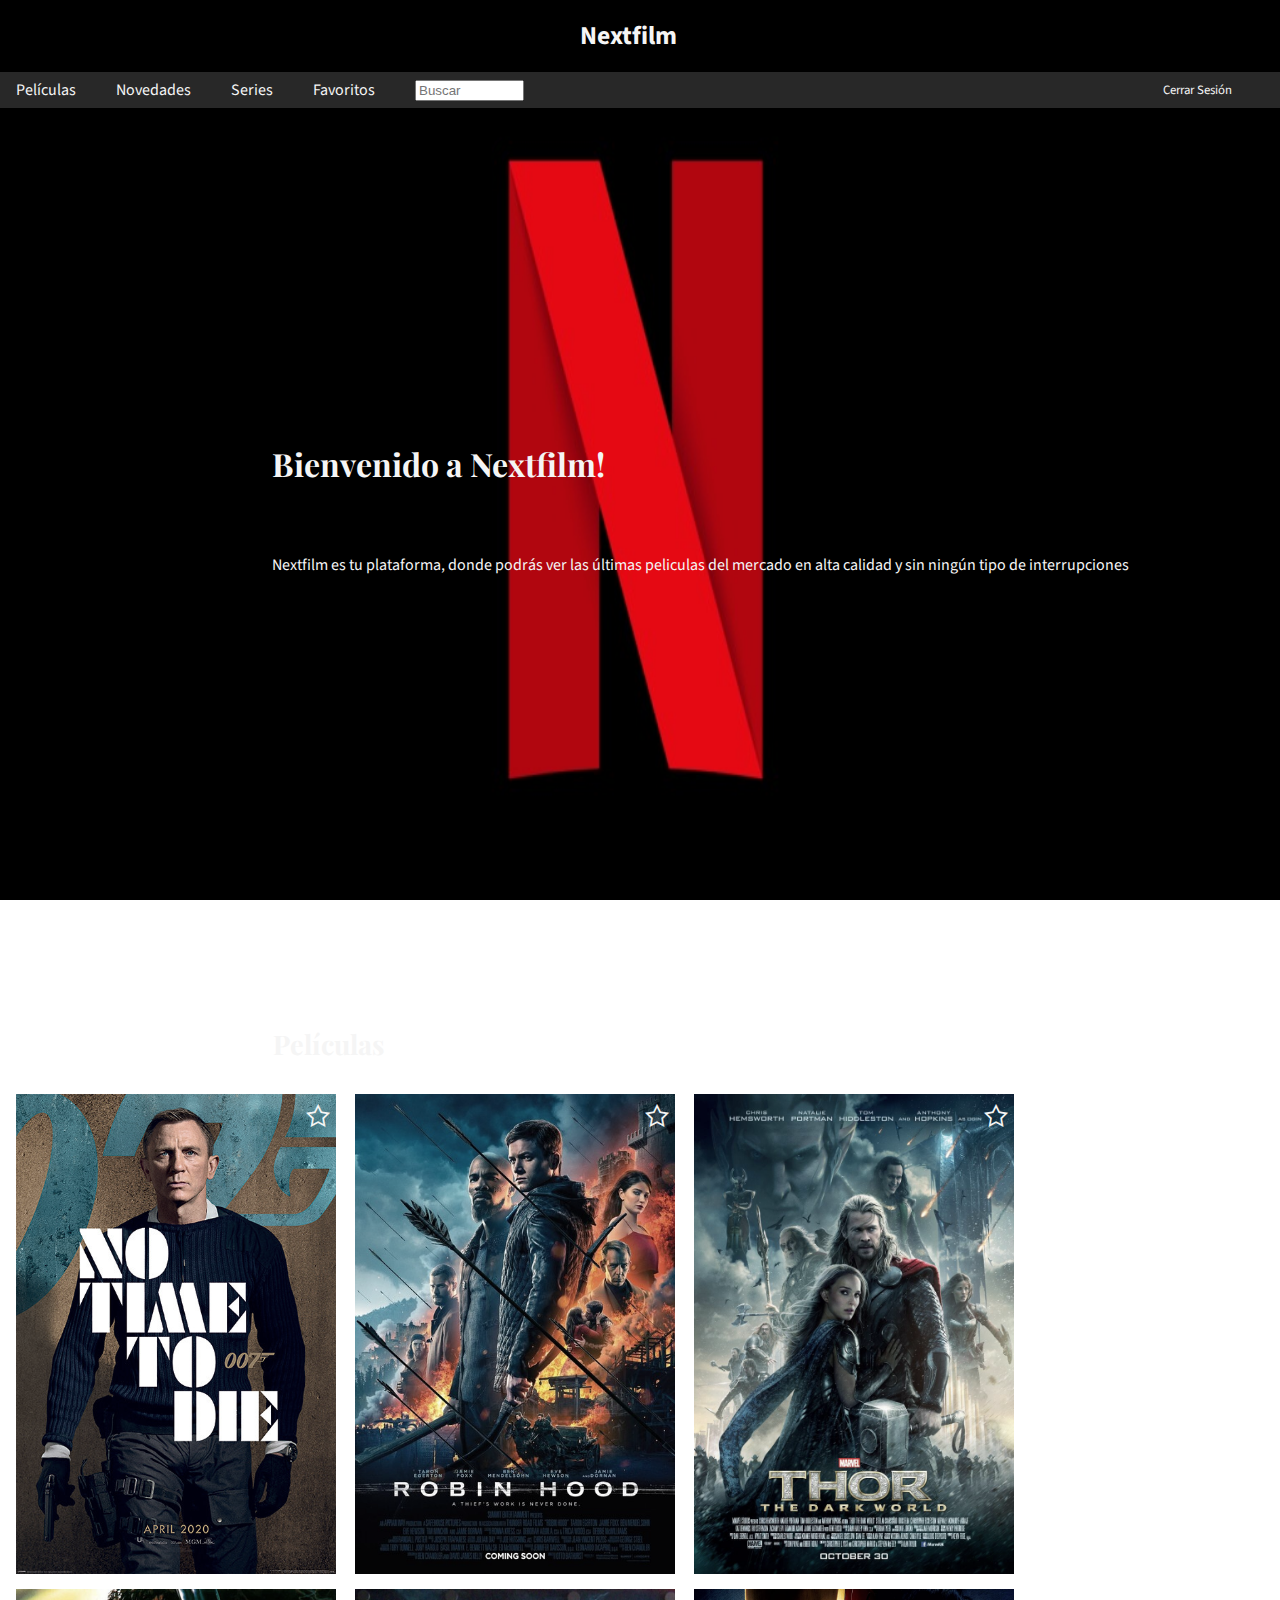
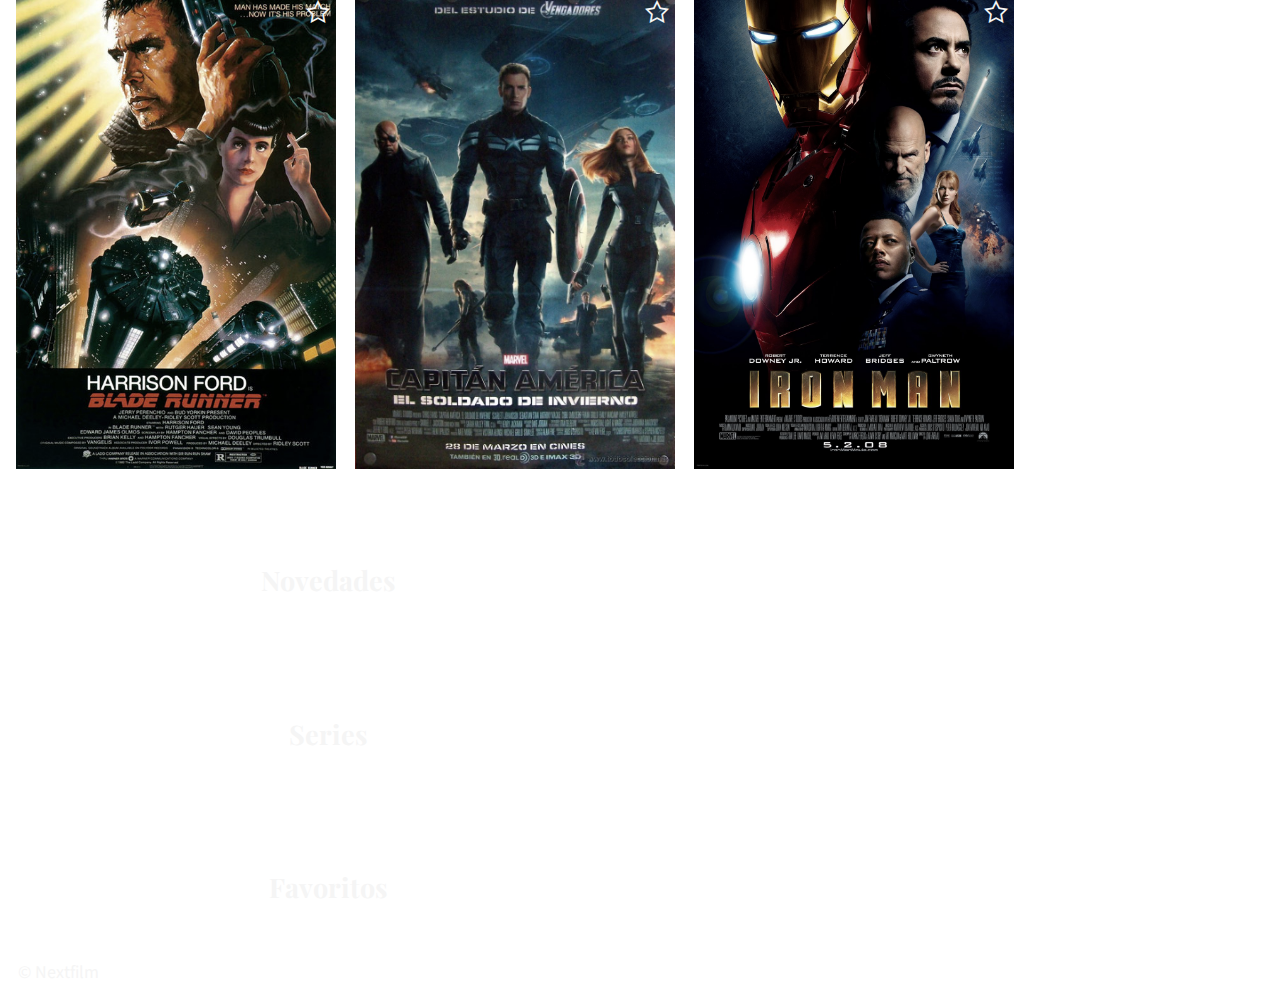
<file: src/index.html>
<!DOCTYPE html>
<html lang="en">
<head>
    <meta charset="UTF-8">
    <meta http-equiv="X-UA-Compatible" content="IE=edge">
    <meta name="viewport" content="width=device-width, initial-scale=1.0">
    <title>Nextfilm</title>
    <link rel="stylesheet" href="./css/reset.css">
    <link rel="stylesheet" href="./css/global.css">
    <link rel="stylesheet" href="./css/navbar.css">
    <link rel="stylesheet" href="./css/header.css">
    <link rel="stylesheet" href="./css/movies.css">
    <link rel="stylesheet" href="./fonts/style.css">
    <link rel="icon" href="./img/favicon-netflix.png">  
</head>
<body>
    <nav class="navbar">
        <input type="checkbox" id="burger-checkbox">
        <label for="burger-checkbox" class="burger-label"></label>

        <span class="logo" id="logo">
          <a href="#logo">Nextfilm</a>
        </span>
        <ul class="navbar-list">
            <li class="navbar-item"><a href="#movies">Pel&iacute;culas</a></li>
            <li class="navbar-item"><a href="#novelties">Novedades</a></li>
            <li class="navbar-item"><a href="#series">Series</a></li>
            <li class="navbar-item"><a href="#favorites">Favoritos</a></li>
            <li class="navbar-item">
                <form action="./index.html" method="get">
                    <input type="search" class="search" placeholder="Buscar">
                </form>
            </li>
            <li class="navbar-logout"><a href="#">Cerrar Sesi&oacute;n</a></li>
        </ul>
    </nav>
        

    <header class="header" id="header">
        <h1 class="header-title">
            Bienvenido a Nextfilm!
        </h1>
      
          <p class="header-subtitle">
            Nextfilm es tu plataforma, donde podr&aacute;s ver las &uacute;ltimas peliculas
            del mercado en alta calidad y sin ning&uacute;n tipo de interrupciones
          </p>

    </header>

    <main>
        <section id="movies">
            <head> 
                <h2 class="section-title ">Pel&iacute;culas</h2>
            </head>
            <div class="movies-grid">
                <article class="movies-item">
                    <a href="./detail.html">
                        <img src="./img/james_bond_no_time_to_die.jpeg" alt="James Bond: No time to die"> 
                            <input type="checkbox" id="movies-checkbox-bond">
                            <label for="movies-checkbox-bond" class="movies-label"> <span aria-hidden="true" class=" icon-star-empty"></span></label>
                            <label for="movies-checkbox-bond" class="movies-label-select"><span aria-hidden="true" class=" icon-star-full"></span></label>        
                        </img>
                    
                        <div class="movies-about">
                            <div class="content">
                                <p>T&iacute;tulo: No time to die </p>
                                <p>Calificaci&oacute;n: No recomendado menores de 12 años</p>
                                <p>Año de publiaci&oacute;n: 2020</p>
                                <p>Sipnosis: La misi&oacute;n de Bond es 
                                    rescatar a un cient&iacute;fico secuestrado</p>
                            </div>
                        </div>
                    </a>
                </article>
                <article class="movies-item">
                    <a href="./detail.html">
                        <img src="./img/robin_hood.jpeg" alt="Robin Hood">
                            <input type="checkbox" id="movies-checkbox-robin">
                            <label for="movies-checkbox-robin" class="movies-label"> <span aria-hidden="true" class=" icon-star-empty"></span></label>
                            <label for="movies-checkbox-robin" class="movies-label-select"><span aria-hidden="true" class=" icon-star-full"></span></label> 
                        </img>
                        <div class="movies-about">
                            <div class="content">
                                <p>T&iacute;tulo: Robin Hood</p>
                                <p>Calificaci&oacute;n: No recomendado menores de 12 años</p>
                                <p>Año de publiaci&oacute;n: 2018</p>
                                <p>Sipnosis: Cuando Robin Hood regresa a su hogar, 
                                    descubre un reino corrupto</p>
                            </div>
                        </div>
                    </a>
                </article>
                <article class="movies-item">
                    <a href="./detail.html">
                        <img src="./img/thor.jpeg" alt="Thor: The dark world">
                            <input type="checkbox" id="movies-checkbox-thor">
                            <label for="movies-checkbox-thor" class="movies-label"> <span aria-hidden="true" class=" icon-star-empty"></span></label>
                            <label for="movies-checkbox-thor" class="movies-label-select"><span aria-hidden="true" class=" icon-star-full"></span></label> 
                        </img>
                        <div class="movies-about">
                            <div class="content">
                                <p>T&iacute;tulo: Thor </p>
                                <p>Calificaci&oacute;n: No recomendado menores de 7 años</p>
                                <p>Año de publiaci&oacute;n: 2013</p>
                                <p>Sipnosis: Thor lucha por restablecer el universo
                                    ante una antigua raza lidereada por Malekith
                                </p>
                            </div>
                        </div>
                    </a>
                </article>
                <article class="movies-item">
                    <a href="./detail.html">
                        <img src="./img/blade_runner.jpeg" alt="Blade Runner">
                            <input type="checkbox" id="movies-checkbox-blade">
                            <label for="movies-checkbox-blade" class="movies-label"> <span aria-hidden="true" class=" icon-star-empty"></span></label>
                            <label for="movies-checkbox-blade" class="movies-label-select"><span aria-hidden="true" class=" icon-star-full"></span></label> 
                        </img>
                        <div class="movies-about">
                            <div class="content">
                                <p>T&iacute;tulo: Blade Ranner </p>
                                <p>Calificaci&oacute;n: No recomendado menores de 12 años</p>
                                <p>Año de publiaci&oacute;n: 1982</p>
                                <p>Sipnosis: La policía Blade Runners, 
                                    tenían órdenes de matar a todos los Replicantes que no hubieran 
                                    acatado la condena</p>
                            </div>
                        </div>
                    </a>
                </article>
                <article class="movies-item">
                    <a href="./detail.html">
                        <img src="./img/capitan_america.jpeg" alt="Capitan Am&eacute;rica: The winter soldier">
                            <input type="checkbox" id="movies-checkbox-capi">
                            <label for="movies-checkbox-capi" class="movies-label"> <span aria-hidden="true" class=" icon-star-empty"></span></label>
                            <label for="movies-checkbox-capi" class="movies-label-select"><span aria-hidden="true" class=" icon-star-full"></span></label> 
                        </img>
                        <div class="movies-about">
                            <div class="content">
                                <p>T&iacute;tulo: Capit&aacute;n Am&eacute;rica </p>
                                <p>Calificaci&oacute;n: No recomendado menores de 7 años</p>
                                <p>Año de publiaci&oacute;n: 2014</p>
                                <p>Sipnosis:  Pero cuando atacan a un colega, 
                                    Steve se ve envuelto en una trama de intresantes intrigas</p>
                            </div>
                        </div>
                    </a>
                </article>
                <article class="movies-item">
                    <a href="./detail.html">
                        <img src="./img/iron_man.jpeg" alt="Iron Man">
                            <input type="checkbox" id="movies-checkbox-iron">
                            <label for="movies-checkbox-iron" class="movies-label"> <span aria-hidden="true" class=" icon-star-empty"></span></label>
                            <label for="movies-checkbox-iron" class="movies-label-select"><span aria-hidden="true" class=" icon-star-full"></span></label> 
                        </img>
                        <div class="movies-about">
                            <div class="content">
                                <p>T&iacute;tulo: Iron Man</p>
                                <p>Calificaci&oacute;n: No recomendado menores de 12 años</p>
                                <p>Año de publiaci&oacute;n: 2008</p>
                                <p>Sipnosis: Tony Stark debe enfrentarse a su turbio pasado 
                                    después de sufrir un accidente con una de sus armas</p>
                            </div>
                        </div>
                    </a>
                </article>
            </div>  
        </section>
        <section id="novelties">
            <head> <h2 class="section-title">Novedades</h2></head>
        </section>
        <section id="series">
            <head> <h2 class="section-title">Series</h2></head>
        </section>
        <section id="favorites">
            <head> <h2 class="section-title">Favoritos</h2></head>
        </section>
    </main>
    <footer>
       &copy; Nextfilm
    </footer>
    
</body>
</html>
</file>
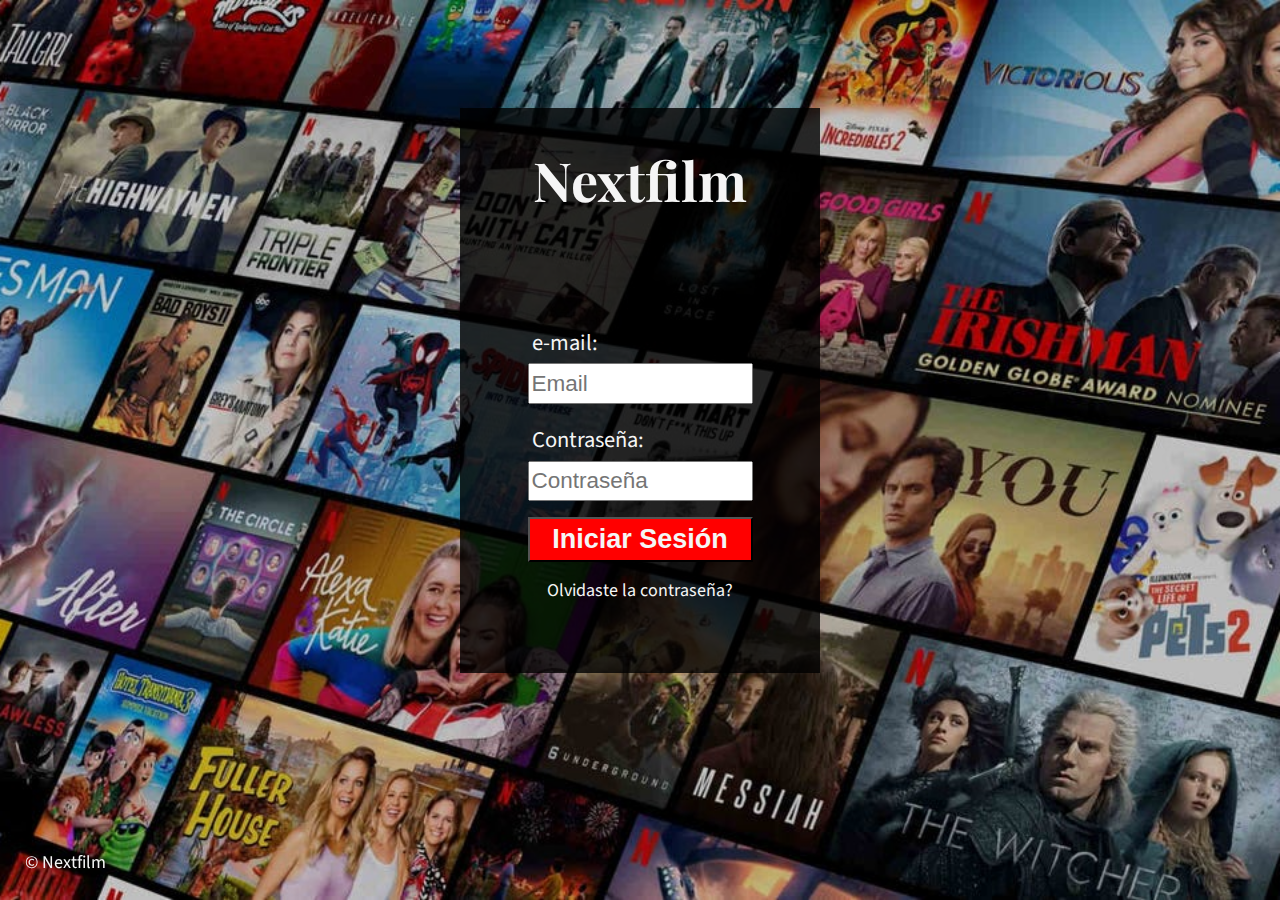
<file: src/login.html>
<!DOCTYPE html>
<html lang="en">
<head>
    <meta charset="UTF-8">
    <meta http-equiv="X-UA-Compatible" content="IE=edge">
    <meta name="viewport" content="width=device-width, initial-scale=1.0">
    <title>Nextfilm: Login</title>
    <link rel="stylesheet" href="./css/reset.css">
    <link rel="stylesheet" href="./css/global.css">
    <link rel="stylesheet" href="./css/login.css">
    <link rel="icon" href="./img/favicon-netflix.png">
</head>
<body>
    <header class="header-login">
        <div class="header-login-div">
            <h1>
                Nextfilm
            </h1>
        </div>
    </header>
    <main>
        <section class="body-div">
            <div class="form-div">
                <form action="./index.html" method="get" target="_self">
                    <p class="fields">
                        <label class="label-form" for="email">e-mail:</label>
                        <input type="email" placeholder="Email">
                    </p>
                    <p class="fields">
                        <label class="label-form" for="pwd">Contraseña:</label>
                        <input type="password" placeholder="Contraseña">
                    </p>
                    <p class="button">
                        <input type="submit" value="Iniciar Sesi&oacute;n"> 
                    </p>
                </form>
                    <p class="psw-forgot">
                        <a href="#" class="link-psw-forgot">Olvidaste la contraseña?</a>
                    </p>
            </div>
        </section>

    </main>
    <footer>
        &copy; Nextfilm
    </footer>
</body>

</html>
</file>
<file: src/css/global.css>
@import url('https://fonts.googleapis.com/css2?family=Playfair+Display:wght@400;700&display=swap');
@import url('https://fonts.googleapis.com/css2?family=Source+Sans+Pro:wght@400;700&display=swap');

:root {
    --color-font: whitesmoke;
    --shadow-size: .12rem;
    --shadow_rgba: rgba(0, 0, 0, 0.5);
    --navbar-size: 8vh;
    --section-title: 1.15rem;
    --chstar-size: 1.5rem;
    --chstar-position: 1%;
    --burger-width: 1.5rem;
    --section-title: 1.15rem;;
}

body, html {
    font-family: "Source Sans Pro", Arial, Helvetica, sans-serif;
    height: 100%;
    background: url('../img/fondo_netflix_movil.jpeg') no-repeat center fixed;
    background-size: 100% 100%;
}

footer {
    position: relative;
    width: 50%;
    align-items: left;
    left: 1vh;
    bottom: 2vh;
    padding: 1vh;
    font-size: 2vh;
}

section {
    padding: 2rem 1rem;
}

h1, h2, h3, h4, h5, h6 {
    font-family:  "Playfair Display", "Times New Roman", Garamond, serif; 
}

a {
    color: var(--color-font);
}

@media (min-width: 768px) {
    body, html {
        background: url('../img/fondo_netflix.jpeg') no-repeat center fixed;
        background-size: 100% 100%;
    }
    .section-title {
        text-align: center;
        font-size: 3vh;
        color: var(--color-font);
        text-shadow: var(--shadow-size)  var(--shadow-size) var(--shadow-size) var(--shadow_rgba),
                     var(--shadow-size) - var(--shadow-size) var(--shadow-size) var(--shadow_rgba),
                   - var(--shadow-size)  var(--shadow-size) var(--shadow-size)  var(--shadow_rgba),
                   - var(--shadow-size) - var(--shadow-size) var(--shadow-size) var(--shadow_rgba);
        height: 5vh;
        width: 50%;
        background-color: rgba(255, 255 ,255, 0.1);
    }

}
</file>
<file: src/css/navbar.css>
.navbar {
    height: var(--navbar-size);
    width: 100%;
    top:0;
    position: fixed;
    display: flex;
    align-items: center;
    padding: 0 0.3rem;
    z-index: 1;
    background-color: black;
}
.navbar .logo {
    flex: 1;
    display: flex;
    justify-content: center;
    padding-right: var(--burger-width);    
}
.navbar a {
    text-decoration: none;
  }
.navbar .logo a {
    font-size: 1.60rem;
    font-weight: bold;
}
.navbar .burger-label {
    display: block;
    width: var(--burger-width);
    height: 1.44rem;
    position: relative;
}
.navbar .burger-label::before {
    content: "";
    box-shadow: 0 0.3rem 0 0 var(--color-font), 
                0 0.72rem 0 0 var(--color-font), 
                0 1.14rem 0 0 var(--color-font);
    width: 1.5rem;
    height: 0.18rem;
    position: absolute;
}
#burger-checkbox {
    width: var(--burger-width);
    height: 1.5rem;
    margin: 0;
    display: none;
}
#burger-checkbox:checked ~ .navbar-list {
    display: flex;
}
.navbar-list {
    margin: 0;
    width: 12rem;
    background-color: black;
    color: var(--color-font);
    list-style-type: none;
    padding: 0;
    position: absolute;
    top:var(--navbar-size);;
    left: 0;
    height: calc(100vh - var(--navbar-size));
    display: none;
    flex-direction: column;
    gap: .5rem
}
.navbar-list .navbar-item {
    text-align: left;
}
.navbar-list a {
    margin: 1rem 1rem;
    width: 100%;
    display: inline-block;
    color: var(--color-font);
}

.navbar-list .search {
    margin: 1rem 1rem;
    width: 50%;
    display: inline-block;
    color: black;
    
}

@media (min-width: 768px) {
    .navbar {
        position: relative;
    }

    .navbar-list {
        display: flex;
        flex-direction: row;
        height: 4vh;
        width: 100%;
        align-items: center;
        background-color: rgba(80, 80 ,80, 0.5);
        
    }
    .navbar .burger-label {
        display: none;
    }
    .navbar-list .navbar-item {
        text-align: left; 
    }
    .navbar-list .navbar-logout {
        position: absolute;
        right: 2rem;
        font-size: 0.8rem;

    }
    
}
</file>
<file: src/css/header.css>
.header {
    height: 100vh;
    position: relative;
}

.header-title, .header-subtitle{
    position:absolute ;
    left: 0;
    background-color: rgba(0, 0,0, 0.5);
    padding: 1rem;
}
.header-title {
    bottom: 50%;

}
.header-subtitle{
    top:50%;
    text-shadow: var(--shadow-size)  var(--shadow-size) var(--shadow-size) var(--shadow_rgba),
                 var(--shadow-size) - var(--shadow-size) var(--shadow-size) var(--shadow_rgba),
                - var(--shadow-size)  var(--shadow-size) var(--shadow-size) var(--shadow_rgba),
                - var(--shadow-size) - var(--shadow-size) var(--shadow-size) var(--shadow_rgba);
}

@media (min-width: 768px) {
    .header-title {
        left: 20%;
        background-color: transparent;
    
    }
    .header-subtitle{
        left:20%;
        background-color: transparent;
    }
}
</file>
<file: src/css/movies.css>
.movies-grid {
    list-style-type: none;
    display: flex;
    flex-wrap: wrap;
    flex-direction: row;
    justify-content: left;
    gap: 0.6rem 1.2rem;
}
.movies-item img {
    width: 20rem;
    height: 30rem;
    object-fit: right bottom;
}
.movies-item {
    position: relative;
}
.movies-about {
    position: absolute;
    left: 0;
    bottom: 0;
    right: 0;
    top:66%;
    background-color: rgba(0, 0, 0, .85);
    display: flex;    
}
.content p{
    font-weight:bold;
    margin: 0;
}
#movies-checkbox-bond{
    position: absolute;
    right: var(--chstar-position);
    top:var(--chstar-position);
    display: inline;
    height: var(--chstar-size);
    width: var(--chstar-size);
    display: none;
}
.movies-label {
    position: absolute;
    font-size: 1.5rem;
    color:gray;
    right: 3%;
    top: 1.5%;
    height: 1.3rem;
    width: 1.3rem;
}
.movies-label-select{
    position: absolute;
    font-size: 1.5rem;
    color:gray;
    right: 3%;
    top: 1.8%;
    height: 1.3rem;
    width: 1.3rem;
    display: none;
}
#movies-checkbox-bond:checked ~ .movies-label-select{
    display: flex;
}
#movies-checkbox-robin {
    position: absolute;
    right: var(--chstar-position);
    top:var(--chstar-position);
    display: inline;
    height: var(--chstar-size);
    width: var(--chstar-size);
    display: none;
}
#movies-checkbox-robin:checked ~ .movies-label-select{
    display: flex;
}
#movies-checkbox-thor {
    position: absolute;
    right: var(--chstar-position);
    top:var(--chstar-position);
    display: inline;
    height: var(--chstar-size);
    width: var(--chstar-size);
    display: none;
}
#movies-checkbox-thor:checked ~ .movies-label-select{
    display: flex;
}
#movies-checkbox-blade {
    position: absolute;
    right: var(--chstar-position);
    top:var(--chstar-position);
    display: inline;
    height: var(--chstar-size);
    width: var(--chstar-size);
    display: none;
}
#movies-checkbox-blade:checked ~ .movies-label-select{
    display: flex;
}
#movies-checkbox-capi {
    position: absolute;
    right: var(--chstar-position);
    top:var(--chstar-position);
    display: inline;
    height: var(--chstar-size);
    width: var(--chstar-size);
    display: none;
}
#movies-checkbox-capi:checked ~ .movies-label-select{
    display: flex;
}
#movies-checkbox-iron {
    position: absolute;
    right: var(--chstar-position);
    top:var(--chstar-position);
    display: inline;
    height: var(--chstar-size);
    width: var(--chstar-size);
    display: none;
}
#movies-checkbox-iron:checked ~ .movies-label-select{
    display: flex;
}
@media (min-width: 768px) {
    .movies-item img {
        filter: grayscale(30%);
    }
    .movies-item:hover .movies-about {
        opacity: 1;
    }
    .movies-item:hover img {
        filter:none
    }
    .movies-about {
        opacity: 0;
    }
}
</file>
<file: src/fonts/style.css>
@font-face {
  font-family: 'icomoon';
  src:  url('icomoon.eot?94j1oo');
  src:  url('icomoon.eot?94j1oo#iefix') format('embedded-opentype'),
    url('icomoon.ttf?94j1oo') format('truetype'),
    url('icomoon.woff?94j1oo') format('woff'),
    url('icomoon.svg?94j1oo#icomoon') format('svg');
  font-weight: normal;
  font-style: normal;
  font-display: block;
}

[class^="icon-"], [class*=" icon-"] {
  /* use !important to prevent issues with browser extensions that change fonts */
  font-family: 'icomoon' !important;
  speak: never;
  font-style: normal;
  font-weight: normal;
  font-variant: normal;
  text-transform: none;
  line-height: 1;

  /* Better Font Rendering =========== */
  -webkit-font-smoothing: antialiased;
  -moz-osx-font-smoothing: grayscale;
}

.icon-star-empty:before {
  content: "\e9d7";
}
.icon-star-full:before {
  content: "\e9d9";
}
</file>
<file: src/css/login.css>
body, html {
    height: 100%;
    background: url('../img/fondo_netflix_login.jpeg') no-repeat center fixed;
    background-size: 100% 100%;
    background-size: cover;
}
.header-login {
    display: grid;
    justify-content: center;
}
.header-login-div{
    width: 40vh;
    text-align: center;
    position: relative;
    top:12vh;
    background-color: rgba(0, 0,0, 0.8);
    font-size: 3vh;
}
.body-div {
    display: grid;
    justify-content: center;
    padding: 0;
    border: 0;
}
.form-div {
padding:6vh;
width: 40vh;
position:relative;
top:12vh;
background-color: rgba(0, 0,0, 0.8);
}
.fields, .button .psw-forgot {
    display: flex;
    flex-direction: column;    
}
.fields {
    align-items: center;
}
.button {
    display: flex;
    justify-content: center;
    
}
.psw-forgot {
    display: flex;
    justify-content: center;
}
input[type="email"], input[type="password"] {
    color: black;
    font-size: 2.5vh;
    height: 4.5vh;
    width: 25vh;
}
.label-form{
    color: var(--color-font);
    font-size: 2.5vh;
    width: 25vh;
    padding: 0.5vh;
}
.link-psw-forgot {
    text-decoration: none;
    font-size: 2vh;
}
input[type="submit"] {
    height: 5vh;
    width: 25vh;
    background-color: red;
    color: var(--color-font);
    font-weight: bold;
    font-size: 3vh;   
}
footer {
    position: fixed;
    align-items: left;
    left: 1rem;
    bottom: 1rem;
    font-size: 2vh;
    text-align: left;
}
</file>
